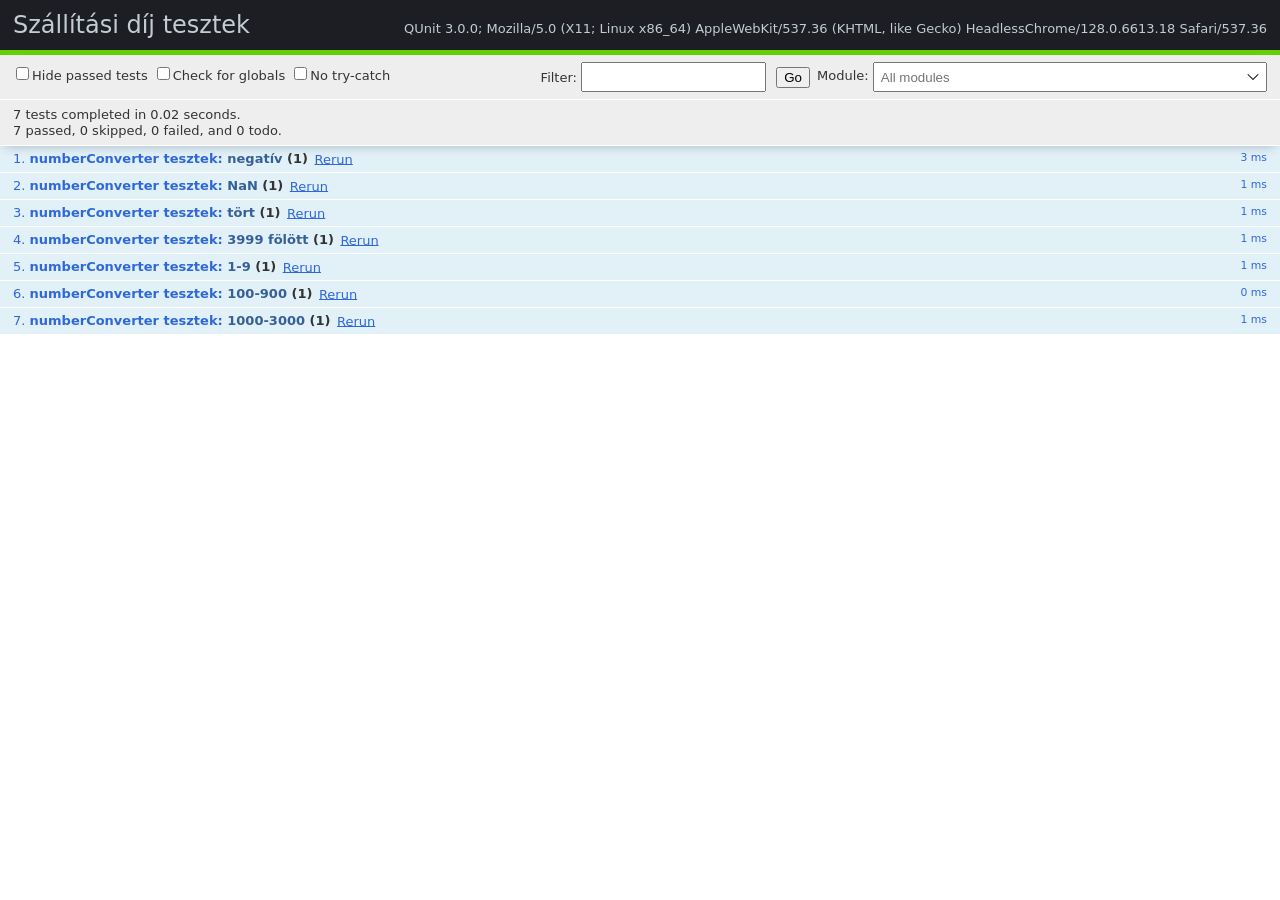
<file: feladat2/index.html>
<!DOCTYPE html>
<html>
<head>
  <meta charset="utf-8">
  <title>Szállítási díj tesztek</title>
  <!-- A QUnit CSS betöltése -->
  <link rel="stylesheet" href="../qunit.css">
</head>
<body>
  <!-- Ide rajzolja ki a QUnit a tesztek eredményeit -->
  <div id="qunit"></div>
  <div id="qunit-fixture"></div>

  <!-- A QUnit JS betöltése -->
  <script src="../qunit.js"></script>
  <!-- A függvényt tartalmazó fájl -->
  <script src="gyak3app.js"></script>
  <!-- A teszteket tartalmazó fájl -->
  <script src="gyak3test.js"></script>
</body>
</html>
</file>
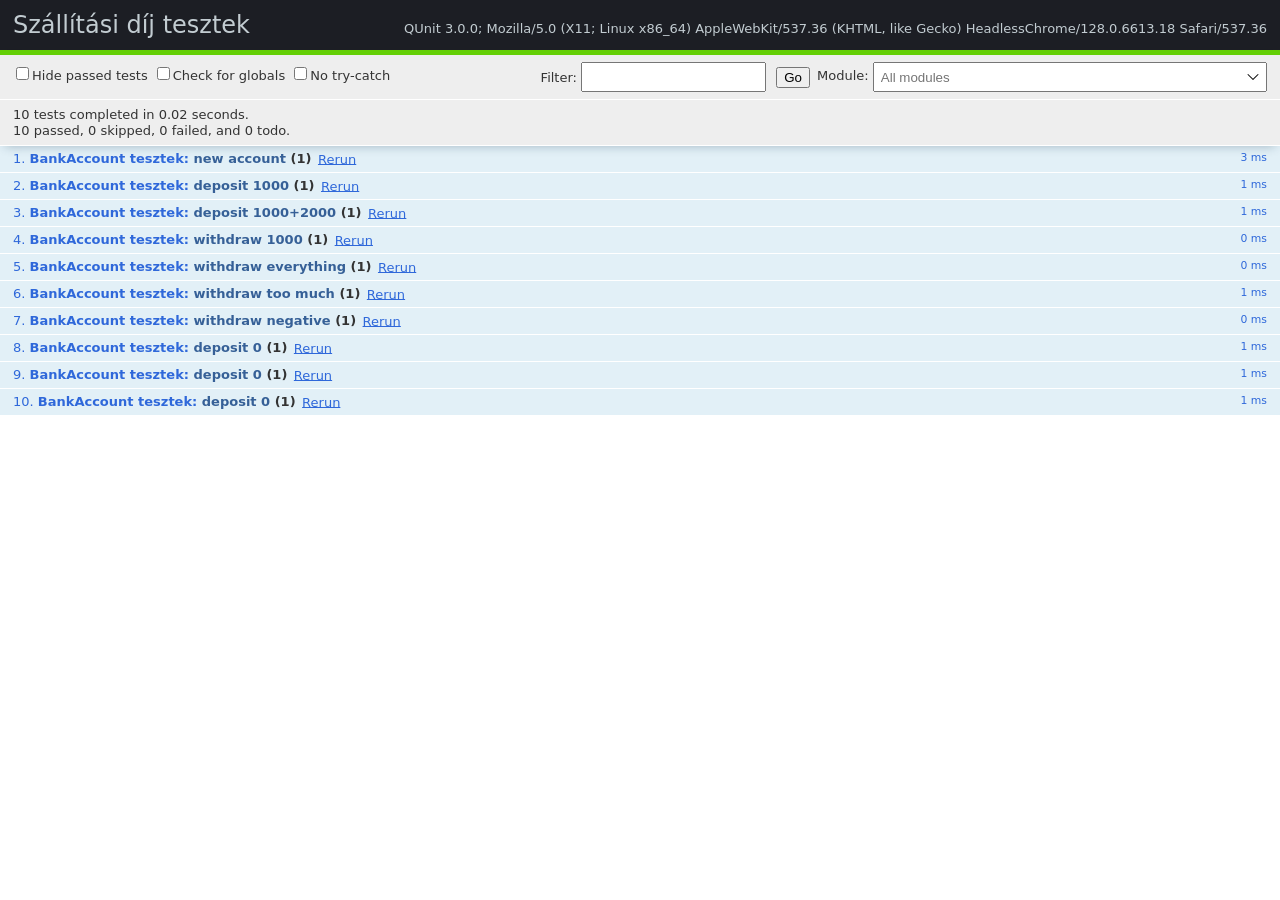
<file: feladat3/index.html>
<!DOCTYPE html>
<html>
<head>
  <meta charset="utf-8">
  <title>Szállítási díj tesztek</title>
  <!-- A QUnit CSS betöltése -->
  <link rel="stylesheet" href="../qunit.css">
</head>
<body>
  <!-- Ide rajzolja ki a QUnit a tesztek eredményeit -->
  <div id="qunit"></div>
  <div id="qunit-fixture"></div>

  <!-- A QUnit JS betöltése -->
  <script src="../qunit.js"></script>
  <!-- A te függvényedet tartalmazó fájl (pl. app.js) -->
  <script src="gyak4app.js"></script>
  <!-- A teszteket tartalmazó fájl -->
  <script src="gyak4test.js"></script>
</body>
</html>
</file>
<file: qunit.css>
/*!
 * QUnit 3.0.0
 * https://qunitjs.com/
 *
 * Copyright OpenJS Foundation and other contributors
 * Released under the MIT license
 * https://jquery.org/license
 */

/**
 * Resets
 */

body {
	margin: 0;
	padding: 0;
}

[id=qunit] * {
	margin: 0;
	padding: 0;
}

#qunit {
	font-family: system-ui, sans-serif;
	font-size: 13px;
	line-height: 1.2;
	background: #FFF;
	color: #333;
}

/* Style our buttons in a simple way, uninfluenced by the styles
   the tested app might load. Don't affect buttons in #qunit-fixture!
   https://github.com/qunitjs/qunit/pull/1395
   https://github.com/qunitjs/qunit/issues/1437 */
[id=qunit] button {
	all: revert; /* best effort, modern browsers only */
  cursor: pointer;
}
[id=qunit] button:disabled {
  cursor: default;
}

/**
 * Header
 */

#qunit-header {
	padding: 13px;

	color: #C2CCD1;
	background-color: #1C1E24;

	display: flex;
	flex-flow: row wrap;
	justify-content: space-between;
	align-items: flex-end;
	gap: 13px;
}

#qunit-header h1 {
	flex-grow: 1;
	font-size: 24px;
	line-height: 1;
	font-weight: 400;
}

#qunit-header a {
	display: block;
	text-decoration: none;
	color: inherit;
}

#qunit-header a:hover,
#qunit-header a:focus {
	color: #FFF;
}

#qunit-userAgent:after {
	content: '; ' attr(data-useragent);
}

#qunit-banner {
	--qunit-progress: 0%;

	height: 5px;
	background-image: linear-gradient(#0769AD, #0769AD);
	background-repeat: no-repeat;
	background-size: var(--qunit-progress);
	transition: background-size 100ms ease-out;
}
#qunit-banner.qunit-pass {
	background-image: none;
	background-color: #64CF06;
}
#qunit-banner.qunit-fail {
	background-image: none;
	background-color: #EC4242;
}

#qunit-toolbar {
	background-color: #EEE;
	border-bottom: 1px solid #FFF;
}

#qunit-testresult {
	clear: both;
	border-top: 1px solid #FFF;
}

#qunit-toolbar-urlconfig,
#qunit-toolbar-filters,
#qunit-testresult,
#qunit-filteredTest {
	padding: 7px 13px;
}

#qunit-filteredTest {
	border-top: 1px solid #FFF;
	background-color: #fbdbfb;
}

/** Fixed toolbar, with scrollable test results */
@supports (position: sticky) {
  @media (min-height: 400px) {
    #qunit-toolbar {
      position: sticky;
      top: 0px;
      box-shadow: rgba(13, 51, 73, 0.3) 0px 5px 10px -5px;
    }
  }
}

/**
 * Toolbar elements
 */

#qunit-toolbar label {
	display: inline-block;
	margin-right: 6px;
	line-height: 2.1;
}

#qunit-toolbar form {
	display: inline-block;
}

#qunit-toolbar input[type=checkbox],
#qunit-toolbar input[type=radio] {
	margin: 3px;
}

#qunit-toolbar input[type=text] {
	box-sizing: border-box;
	height: 30px;
	padding: 0 6px;
}

/**
 * Toolbar layout
 */

#qunit-testrunner-toolbar {
	display: flex;
	flex-flow: row wrap;
	justify-content: space-between;
}
#qunit-toolbar-filters {
	flex-grow: 1;
	justify-content: flex-end;

	display: flex;
	flex-flow: row wrap;
	gap: 7px;
}
#qunit-modulefilter {
	flex-grow: 1;
	max-width: 450px;
}
#qunit-modulefilter label {
	margin-right: 0;
	display: flex;
	flex-flow: row wrap;
}
#qunit-modulefilter-search {
	width: 100%;
}

@media (max-width: 1000px) {
  #qunit-toolbar-filters {
		justify-content: flex-start;
  }
}

/**
 * Module selector
 */

#qunit-modulefilter-search-container {
	/* grow within `#qunit-modulefilter label` */
	flex-grow: 1;
	position: relative;
}
#qunit-modulefilter-search-container:after {
	position: absolute;
	right: 6px;
	bottom: 0;
	height: 30px; /* align with input[type=text] */
	width: 16px;
	content: "";
  background: url('data:image/svg+xml,<svg fill="currentColor" viewBox="0 0 24 24" xmlns="http://www.w3.org/2000/svg" aria-hidden="true"><path clip-rule="evenodd" fill-rule="evenodd" d="M12.53 16.28a.75.75 0 01-1.06 0l-7.5-7.5a.75.75 0 011.06-1.06L12 14.69l6.97-6.97a.75.75 0 111.06 1.06l-7.5 7.5z"></path></svg>') center no-repeat;
}

#qunit-modulefilter-dropdown {
	/* align with #qunit-modulefilter-search */
	box-sizing: border-box;
	width: 100%;
	position: absolute;
	right: 0;
	top: 100%;
	margin-top: 2px;

	/* ensure that when on a narrow viewports and having only one result,
	   that #qunit-modulefilter-actions fall outside the dropdown rectangle. */
	min-height: 3em;

	border: 1px solid #AAA;
	border-top-color: transparent;
	border-radius: 0 0 .25em .25em;
	color: #333;
	background-color: #F5F5F5;
	z-index: 99;
	max-height: min(80vh, 700px);
  overflow-y: auto;
}

#qunit-modulefilter-actions {
	display: block;
	overflow: auto;
	/* align with #qunit-modulefilter-dropdown-list */
	line-height: 1.5;
}

#qunit-modulefilter-actions button {
	max-height: 2.8em;
	margin: 0.25em;
}

#qunit-modulefilter-dropdown-list {
	margin: 0;
	padding: 0;
}

#qunit-modulefilter-dropdown-list li {
	list-style: none;
}
#qunit-modulefilter-dropdown-list .clickable {
	display: block;
	padding: 0.25em 0.50em 0.25em 0.15em;
	white-space: nowrap;
	overflow: hidden;
	text-overflow: ellipsis;
}
#qunit-modulefilter-dropdown-list .clickable.checked {
	font-weight: bold;
	background-color: #E2F0F7;
}
#qunit-modulefilter-dropdown .clickable:hover {
	background-color: #FFF;
}

/** Test Result */

#qunit-testresult {
	/* left #qunit-testresult-display, right #qunit-testresult-controls */
	display: flex;
	flex-flow: row wrap;
	align-items: center;
	gap: 13px;
}
#qunit-testresult a {
	color: #2F68DA;
}
#qunit-testresult .module-name {
	font-weight: 700;
}
#qunit-testresult-controls {
	max-width: 10%;
}
#qunit-testresult-controls:empty {
	display: none;
}

/** Test output */

#qunit-tests {
	list-style-position: inside;
}

.qunit-test {
	padding: 0.4em 1em 0.4em 1em;
	border-bottom: 1px solid #FFF;
	list-style-position: inside;
}

.qunit-test.running {
	display: none;
}

/**
 * Clicking test name toggles `.qunit-assert-list` and `.qunit-source`.
 * Note that skipped tests only have `.qunit-source`.
 */
.qunit-test .qunit-test-name {
	cursor: pointer;
}

.qunit-test > a {
	padding: 0.5em;
	user-select: none;
}
.qunit-test a {
	color: inherit;
	text-decoration: underline;
}
.qunit-test a:hover,
.qunit-test a:focus {
	color: #333;
}

.qunit-test .runtime {
	float: right;
	font-size: smaller;
	user-select: none;
}

.qunit-assert-list {
	margin-top: 0.5em;

	background-color: #FFF;
	color: #333;
}

.qunit-collapsed {
	display: none;
}

.qunit-source {
	margin: 0.6em 0 0.3em;
}

.qunit-assert-list li {
	padding: 0.5em 5px;
	border-bottom: none;
	list-style-position: inside;
}

.qunit-assert-list table {
	border-spacing: 0.5em;
}

.qunit-assert-list th {
	text-align: right;
	vertical-align: top;
}

.qunit-assert-list td {
	vertical-align: top;
}

.qunit-assert-list pre {
	white-space: pre-wrap;
	word-wrap: break-word;
}

.qunit-assert-list del {
	color: #00740E;
	background-color: #D9F9E3;
	text-decoration: none;
}

.qunit-assert-list ins {
	color: #710909;
	background-color: #FFD8E1;
	text-decoration: none;
}

/** Test output: Counts */

.qunit-test .counts {
	color: #333;
}
.qunit-test .passed {
	color: #00740E;
}
.qunit-test .failed {
	color: #710909;
}

/** Test output: Passing */

.qunit-test.pass {
	color: #2F68DA;
	background-color: #E2F0F7;
}

.qunit-test.pass .test-name {
	color: #366097;
}

.qunit-assert-list .pass {
	border-left: 10px solid #64CF06;
}

.qunit-test.pass .qunit-assert-list .fail,
.qunit-test.pass .qunit-assert-list .fail .test-actual,
.qunit-test.pass .qunit-assert-list .fail .test-expected,
.qunit-test.pass .qunit-assert-list .fail .test-diff,
.qunit-test.pass .qunit-assert-list .fail .test-source {
	color: #366097;
}

/** Test output: Failing */

.qunit-test.fail {
	color: #000;
	background-color: #FFD8E1;
}

.qunit-assert-list .fail {
	color: #710909;
	border-left: 10px solid #EC4242;
	white-space: pre;
}
.qunit-assert-list .fail .test-actual {
	color: #EC4242;
}
.qunit-assert-list .fail .test-expected {
	color: #00740E;
}

/** Test output: Aborted */

.qunit-test.aborted {
	color: #000;
	background-color: orange;
}

/** Test output: Skipped */

.qunit-test.skipped {
	background-color: #EEE;
}

.qunit-test .qunit-todo-label,
.qunit-test .qunit-skipped-label {
	background-color: #F4FF77;
	display: inline-block;
	font-style: normal;
	color: #333;
	/* Match and consume the 0.4em padding-top/bottom from `.qunit-test` */
	padding: 0.4em 0.5em;
	margin: -0.4em 0;
}

.qunit-test .qunit-todo-label {
	background-color: #2F68DA;
	color: #FFF;
}

/** Fixture */

#qunit-fixture {
	position: absolute;
	top: -10000px;
	left: -10000px;
	width: 1000px;
	height: 1000px;
}
</file>
